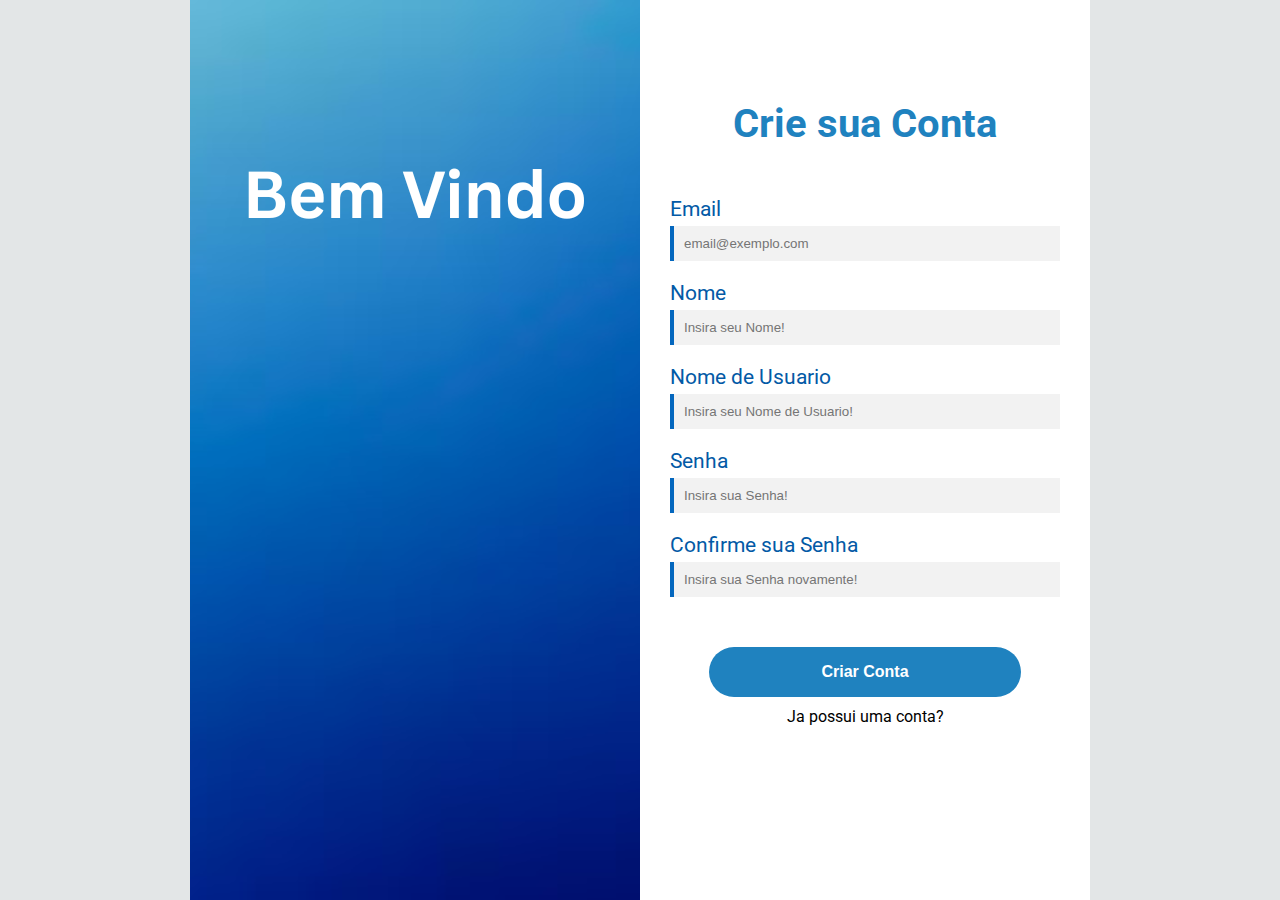
<file: index.html>
<!doctype html>
<html lang="en">
  <head>
    <meta charset="UTF-8" />
    <meta name="viewport" content="width=device-width, initial-scale=1.0" />
    <title>Document</title>
    <link rel="stylesheet" href="style.css" />
  </head>
  <body>
    <div id="container">
      <div id="criar">
        <img id="boasvindas" src="img/bv.png" alt="Bem Vindo" />
        <form id="createaccont" action="createaccont()">
          <h2>Crie sua Conta</h2>
          <h3>Email</h3>
          <input
            type="email"
            id="email"
            required
            pattern="^[^\s@]+@[^\s@]+\.[^\s@]+$"
            placeholder="email@exemplo.com"
          />
          <h3>Nome</h3>
          <input required id="nome" placeholder="Insira seu Nome!" />
          <h3>Nome de Usuario</h3>
          <input
            required
            id="username"
            placeholder="Insira seu Nome de Usuario!"
          />
          <h3>Senha</h3>
          <input
            type="password"
            required
            id="senha"
            placeholder="Insira sua Senha!"
          />
          <h3>Confirme sua Senha</h3>
          <input
            type="password"
            required
            id="senha2"
            placeholder="Insira sua Senha novamente!"
          />
          <button type="submit" id="criar" onclick="createaccont()">
            Criar Conta
          </button>
          <p id="jaconta" onclick="japossui()">Ja possui uma conta?</p>
        </form>
      </div>

      <div id="entrar">       
          <img id="novamente" src="img/bvvolta.png" alt="Bem Vindo de volta" />
          <form id="login" action="createaccont()">
             <div id="cont">
            <h2>Entre na sua conta</h2>
            <h3>Email ou Nome de Usuario</h3>
            <input
              type="email"
              id="emaill"
              required
              pattern="^[^\s@]+@[^\s@]+\.[^\s@]+$"
              placeholder="Insira seu email ou nome de Usuario"
            />
            <h3>Senha</h3>
            <input
              type="password"
              required
              id="senhal"
              placeholder="Insira sua Senha!"
            />
            <button type="submit" onclick="login()">Entrar</button>
            <p id="jaconta" onclick="naopossui()">Ainda não possui uma conta?</p>
          </div>
          </form>
        </div>
    </div>
    <script src="script.js"></script>
  </body>
</html>
</file>
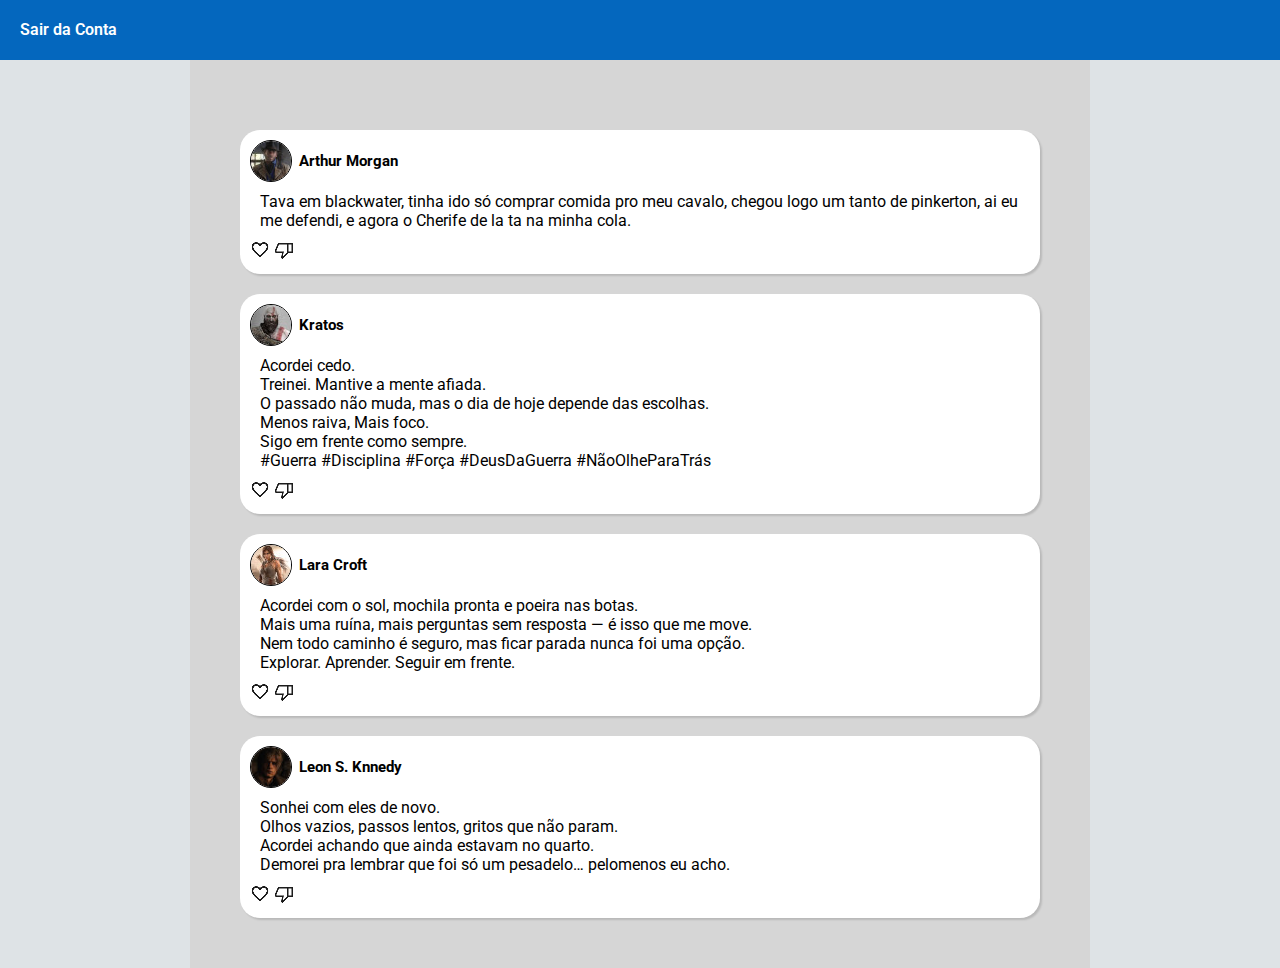
<file: socialmedia/index.html>
<!doctype html>
<html lang="en">
  <head>
    <meta charset="UTF-8" />
    <meta name="viewport" content="width=device-width, initial-scale=1.0" />
    <title>Tech Media</title>
    <link rel="stylesheet" href="style.css" />
  </head>
  <body>
    <header id="topo">
      <a href="../index.html">Sair da Conta</a>
    </header>
    <main id="maincontent">
      <div class="post" id="arthur">
        <div class="userarea">
          <img class="postphoto" src="img/photo_arthur.jpg" />
          <h5 class="username">Arthur Morgan</h5>
        </div>
        <p class="postcontent">
          Tava em blackwater, tinha ido só comprar comida pro meu cavalo, chegou
          logo um tanto de pinkerton, ai eu me defendi, e agora o Cherife de la
          ta na minha cola.
        </p>
        <div class="post-interaction">
          <img
            class="like invert"
            src="img/like.png"
            onclick="like('arthur')"
          />
          <img
            class="deslike invert"
            src="img/deslike.png"
            onclick="deslike('arthur')"
          />
        </div>
      </div>
      <div class="post" id="kratos">
        <div class="userarea">
          <img class="postphoto" src="img/Kratos.jpg" />
          <h5 class="username">Kratos</h5>
        </div>
        <p class="postcontent">
          Acordei cedo.<br />
          Treinei. Mantive a mente afiada.<br />
          O passado não muda, mas o dia de hoje depende das escolhas.<br />
          Menos raiva, Mais foco.<br />
          Sigo em frente como sempre. <br />
          #Guerra #Disciplina #Força #DeusDaGuerra #NãoOlheParaTrás
        </p>
        <div class="post-interaction">
          <img
            class="like invert"
            src="img/like.png"
            onclick="like('kratos')"
          />
          <img
            class="deslike invert"
            src="img/deslike.png"
            onclick="deslike('kratos')"
          />
        </div>
      </div>
      <div class="post" id="laracroft">
        <div class="userarea">
          <img class="postphoto" src="img/laracroft.jpg" />
          <h5 class="username">Lara Croft</h5>
        </div>
        <p class="postcontent">
          Acordei com o sol, mochila pronta e poeira nas botas.<br />
          Mais uma ruína, mais perguntas sem resposta — é isso que me move.<br />
          Nem todo caminho é seguro, mas ficar parada nunca foi uma opção.<br />
          Explorar. Aprender. Seguir em frente.
        </p>
        <div class="post-interaction">
          <img
            class="like invert"
            src="img/like.png"
            onclick="like('laracroft')"
          />
          <img
            class="deslike invert"
            src="img/deslike.png"
            onclick="deslike('laracroft')"
          />
        </div>
      </div>
      <div class="post" id="laracroft">
        <div class="userarea">
          <img class="postphoto" src="img/leon.jpg" />
          <h5 class="username">Leon S. Knnedy</h5>
        </div>
        <p class="postcontent">
          Sonhei com eles de novo.<br />
          Olhos vazios, passos lentos, gritos que não param.<br />
          Acordei achando que ainda estavam no quarto.<br />
          Demorei pra lembrar que foi só um pesadelo… pelomenos eu acho.<br />
        </p>
        <div class="post-interaction">
          <img
            class="like invert"
            src="img/like.png"
            onclick="like('laracroft')"
          />
          <img
            class="deslike invert"
            src="img/deslike.png"
            onclick="deslike('laracroft')"
          />
        </div>
      </div>
    </main>
    <script src="script.js"></script>
  </body>
</html>
</file>
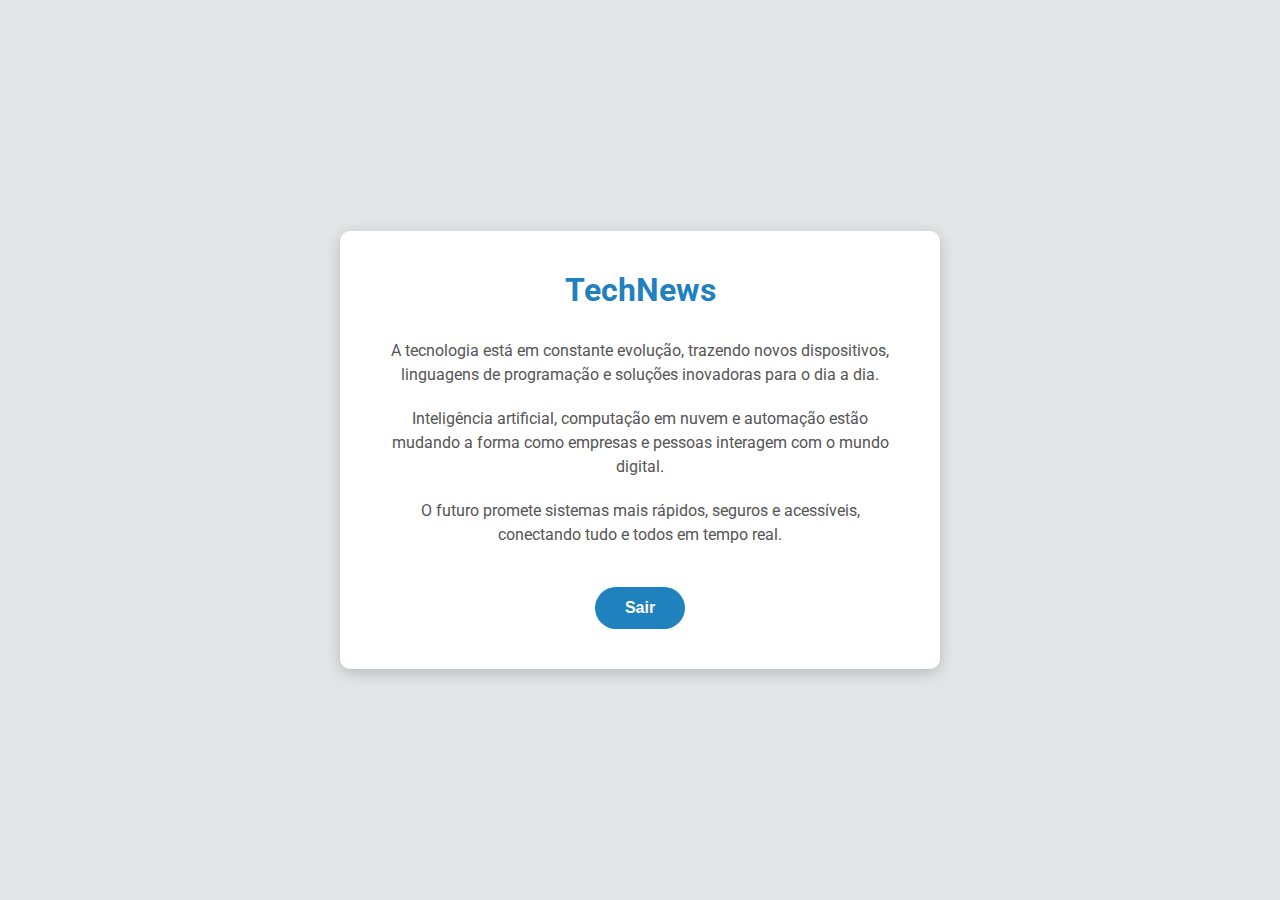
<file: site.html>
<!DOCTYPE html>
<html lang="pt-BR">
<head>
  <meta charset="UTF-8">
  <title>TechNews</title>
  <style>
    @import url("https://fonts.googleapis.com/css2?family=Roboto:ital,wght@0,100..900;1,100..900&display=swap");

    * {
      margin: 0;
      padding: 0;
      box-sizing: border-box;
    }

    body {
      font-family: "Roboto", sans-serif;
      background-color: rgb(227, 230, 231);
      color: #333;
      display: flex;
      justify-content: center;
      align-items: center;
      height: 100vh;
    }

    #site {
      width: 600px;
      background-color: white;
      padding: 40px;
      border-radius: 10px;
      box-shadow: 0 4px 15px rgba(0,0,0,0.2);
      text-align: center;
    }

    #site h1 {
      color: #1F82BF;
      margin-bottom: 30px;
    }

    #site p {
      margin-bottom: 20px;
      line-height: 1.5;
      color: #555;
    }

    #site button {
      background-color: #1F82BF;
      color: white;
      border: none;
      border-radius: 30px;
      padding: 12px 30px;
      font-size: 1rem;
      font-weight: 700;
      cursor: pointer;
      margin-top: 20px;
    }

    #site button:hover {
      opacity: 0.8;
    }
  </style>
</head>
<body>
  <div id="site">
    <h1>TechNews</h1>
    <p>A tecnologia está em constante evolução, trazendo novos dispositivos, linguagens de programação e soluções inovadoras para o dia a dia.</p>
    <p>Inteligência artificial, computação em nuvem e automação estão mudando a forma como empresas e pessoas interagem com o mundo digital.</p>
    <p>O futuro promete sistemas mais rápidos, seguros e acessíveis, conectando tudo e todos em tempo real.</p>
    <button onclick="sair()">Sair</button>
  </div>

  <script>
    function sair() {
      window.location.href = "index.html";
    }
  </script>
</body>
</html>
</file>
<file: style.css>
@import url("https://fonts.googleapis.com/css2?family=Roboto:ital,wght@0,100..900;1,100..900&display=swap");
* {
  margin: 0;
  padding: 0;
}

body {
  background-color: rgb(227, 230, 231);
}


#container {
  width: 900px;
  height: 900px;
  position: relative;
  top: 50vh;
  left: 50%;
  transform: translate(-50%, -50%);
  display: inline-block;
}
#boasvindas {
  position: absolute;
}

#createaccont {
  box-sizing: border-box;
  font-family: "Roboto", sans-serif;
  position: relative;
  left: 50%;
  width: 450px;
  height: 900px;
  background-color: white;
  padding: 30px;
  padding-top: 100px;
}
#createaccont > h2 {
  text-align: center;
  color: #1f82bf;
  font-size: 2.5rem;
  margin-bottom: 50px;
}

#createaccont > h3 {
  color: #035AA6;
  font-size: 1.3rem;
  font-weight: 400;
}

#createaccont > input {
  box-sizing: border-box;
  border: none;
  padding: 10px;
  border-left: 4px solid #0467be;
  background-color: rgba(0, 0, 0, 0.05);
  width: 100%;
  margin-bottom: 20px;
  margin-top: 5px;
}

#createaccont > input:focus {
  outline: none;
}

#createaccont > button {
  display: block;
  margin: auto;
  margin-top: 30px;
  background-color: #1F82BF;
  width: 80%;
  color: white;
  height: 50px;
  border: none;
  outline: none;
  border-radius: 30px;
  font-size: 1rem;
  font-weight: 800;
}

#createaccont > button:hover {
  cursor: pointer;
}

#createaccont > input.erro {
  border-left: 4px solid rgb(175, 47, 47);
}

#jaconta{
  margin-top: 10px;
  text-align: center;
  cursor: pointer;
}

#novamente {
  position: absolute;
  left: 50%;
}

#entrar {
  display: none;
}

#cont {
  position: absolute;
  top: 50%;
  transform: translateY(-50%);
}

#login {
  box-sizing: border-box;
  font-family: "Roboto", sans-serif;
  position: relative;
  width: 450px;
  height: 900px;
  background-color: white;
  padding: 30px;
  padding-top: 100px;
}
#login > #cont > h2 {
  text-align: center;
  color: #1f82bf;
  font-size: 2.5rem;
  margin-bottom: 50px;
}

#login > #cont > h3 {
  color: #035AA6;
  font-size: 1.3rem;
  font-weight: 400;
}

#login > #cont > input {
  box-sizing: border-box;
  border: none;
  padding: 10px;
  border-left: 4px solid #0467be;
  background-color: rgba(0, 0, 0, 0.05);
  width: 100%;
  margin-bottom: 20px;
  margin-top: 5px;
}

#login > #cont > input:focus {
  outline: none;
}

#login > #cont > button {
  display: block;
  margin: auto;
  margin-top: 30px;
  background-color: #1F82BF;
  width: 80%;
  color: white;
  height: 50px;
  border: none;
  outline: none;
  border-radius: 30px;
  font-size: 1rem;
  font-weight: 800;
}

#login > #cont > button:hover {
  cursor: pointer;
}

#login > #cont > input.erro {
  border-left: 4px solid rgb(175, 47, 47);
}
</file>
<file: socialmedia/style.css>
@import url("https://fonts.googleapis.com/css2?family=Roboto:ital,wght@0,100..900;1,100..900&display=swap");
* {
    margin: 0;
    padding: 0;
}

body {
    background-color: rgb(222, 227, 230);
}

#topo {
    box-sizing: border-box;
    background-color: #0467be;
    height: 60px;
    padding: 20px;
}

#topo > a {
    color: white;
    text-decoration: none;
    font-weight: 600;
    font-family: "Roboto", sans-serif;
}

#maincontent {
    box-sizing: border-box;
    width: 900px;
    background-color: rgb(214, 214, 214);
    margin: auto;
    padding: 50px;
}

.post {
    font-family: "roboto", sans-serif;
    box-sizing: border-box;
    width: 800;
    background-color: white;
    padding: 10px;
    border-radius: 20px;
    box-shadow: 2px 2px 2px rgba(0, 0, 0, 0.137);
    margin-top: 20px;
}

.userarea {
    display: flex;
    align-items: center;
    gap: 7px;
}

.postphoto {
    width: 40px;
    height: 40px;
    border-radius: 50%;
    border: 1px solid black;
    display: inline-block;
}
.username {
    display: inline-block;
    font-size: 15px;
}

.postcontent {
    margin: 10px;
}

.invert {
    filter: invert();
}

.like:hover, .deslike:hover {
    cursor: pointer;
}
</file>
